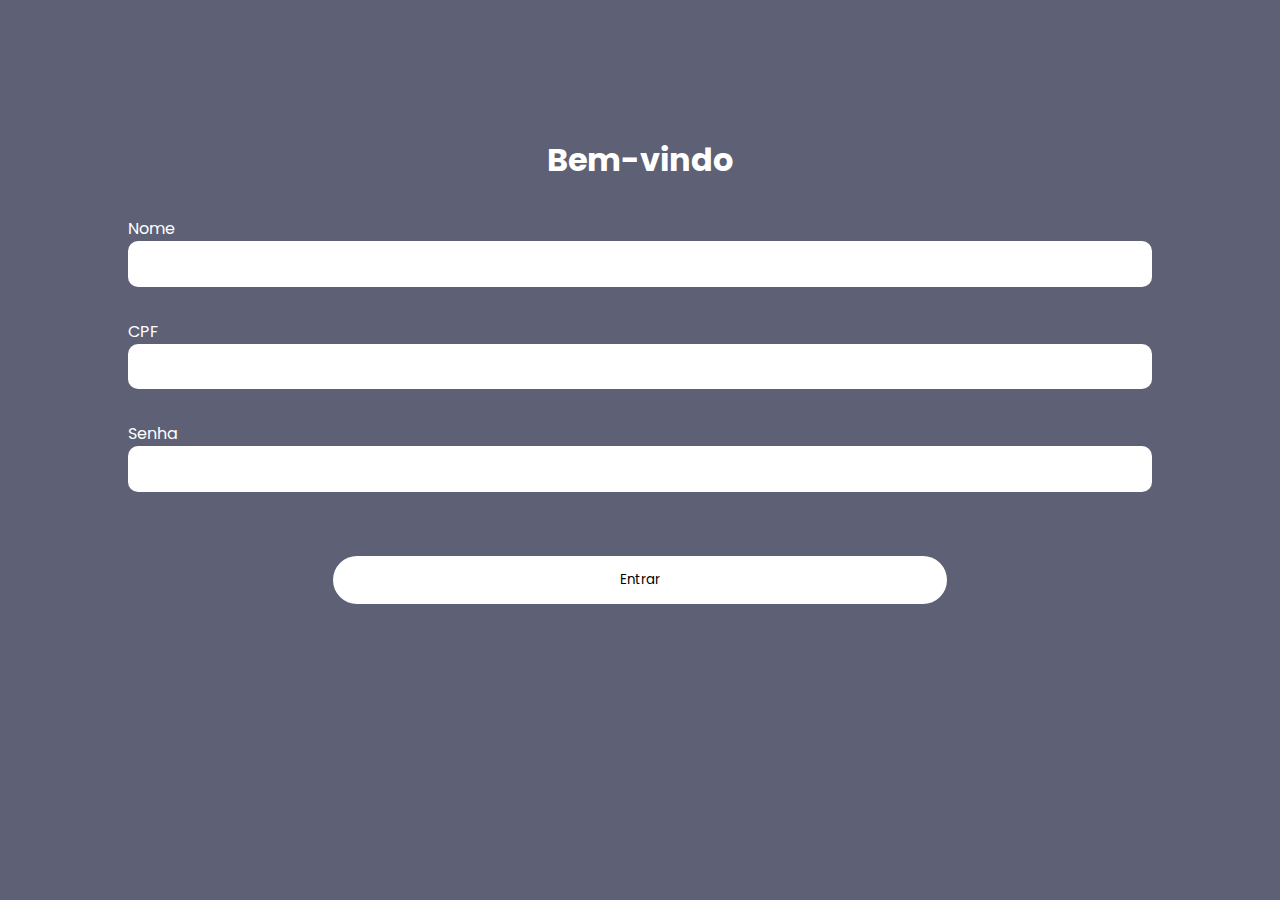
<file: index.html>
<!DOCTYPE html>
<html lang="pt-BR">
<head>
    <meta charset="UTF-8">
    <meta name="viewport" content="width=device-width, initial-scale=1.0">
    <link type="text/css" rel="stylesheet" href="estilos_gerais.css">
    <link type="text/css" rel="stylesheet" href="formulario.css">
    <title>Arborização</title>
</head>
<body>
    <h1>Bem-vindo</h1>

    <form action="">
        <label for="nome">Nome</label>
        <input id="nome" name="nome" type="text">

        <label for="cpf">CPF</label>
        <input id="cpf" name="cpf" type="text">

        <label for="senha">Senha</label>
        <input id="senha" name="senha" type="password">

        <button id="btnEnviar">Entrar</button>
    </form>

    <script src="formulario.js"></script>
</body>
</html>
</file>
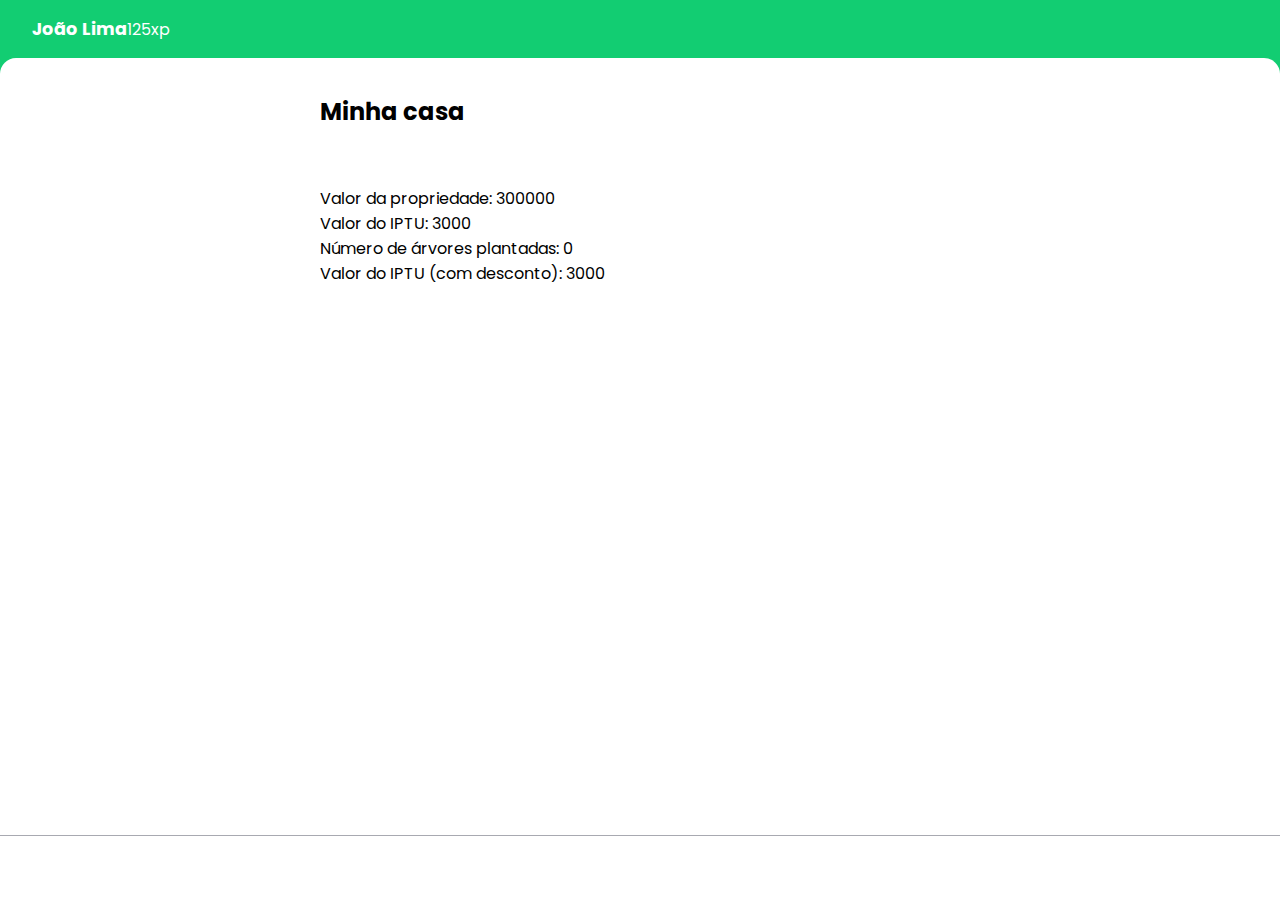
<file: perfil.html>
<!DOCTYPE html>
<html lang="en">
<head>
    <meta charset="UTF-8">
    <meta name="viewport" content="width=device-width, initial-scale=1.0">

    <link rel='stylesheet' href='https://cdn-uicons.flaticon.com/3.0.0/uicons-regular-rounded/css/uicons-regular-rounded.css'>
    <link rel="stylesheet" type="text/css" href="estilos/estilos_gerais.css">

    <title>Perfil</title>
</head>
<body>
    <header class="cabecalho">
        <div class="nome">
            <div class="imgAvatar"><i class="fi fi-rr-circle-user"></i></div>
            <h1 id="nome">João Lima</h1>
        </div>
        <div class="xp">125xp</div>
    </header>

    <main>
        <h2>Minha casa</h2>
        <h3 id="endereco"></h3>
        <span>Valor da propriedade: <span id="valor_propriedade"></span></span>
        <span>Valor do IPTU: <span id="iptu"></span></span>
        <span>Número de árvores plantadas: <span id="arvores_plantadas"></span></span>
        <span>Valor do IPTU (com desconto): <span id="iptu_desconto"></span></span>
    </main>

    <footer>
        <a href="index.html">
            <i class="fi fi-rr-home"></i>
        </a>

        <a href="ranking.html">
            <i class="fi fi-rr-trophy"></i>
        </a>

        <a href="minhas_arvores.html">
            <i class="fi fi-rr-tree-deciduous"></i>
        </a>

        <a href="perfil.html" class="selecionado">
            <i class="fi fi-rr-circle-user"></i>
        </a>
    </footer>

    <script src="scripts/perfil.js"></script>
</body>
</html>
</file>
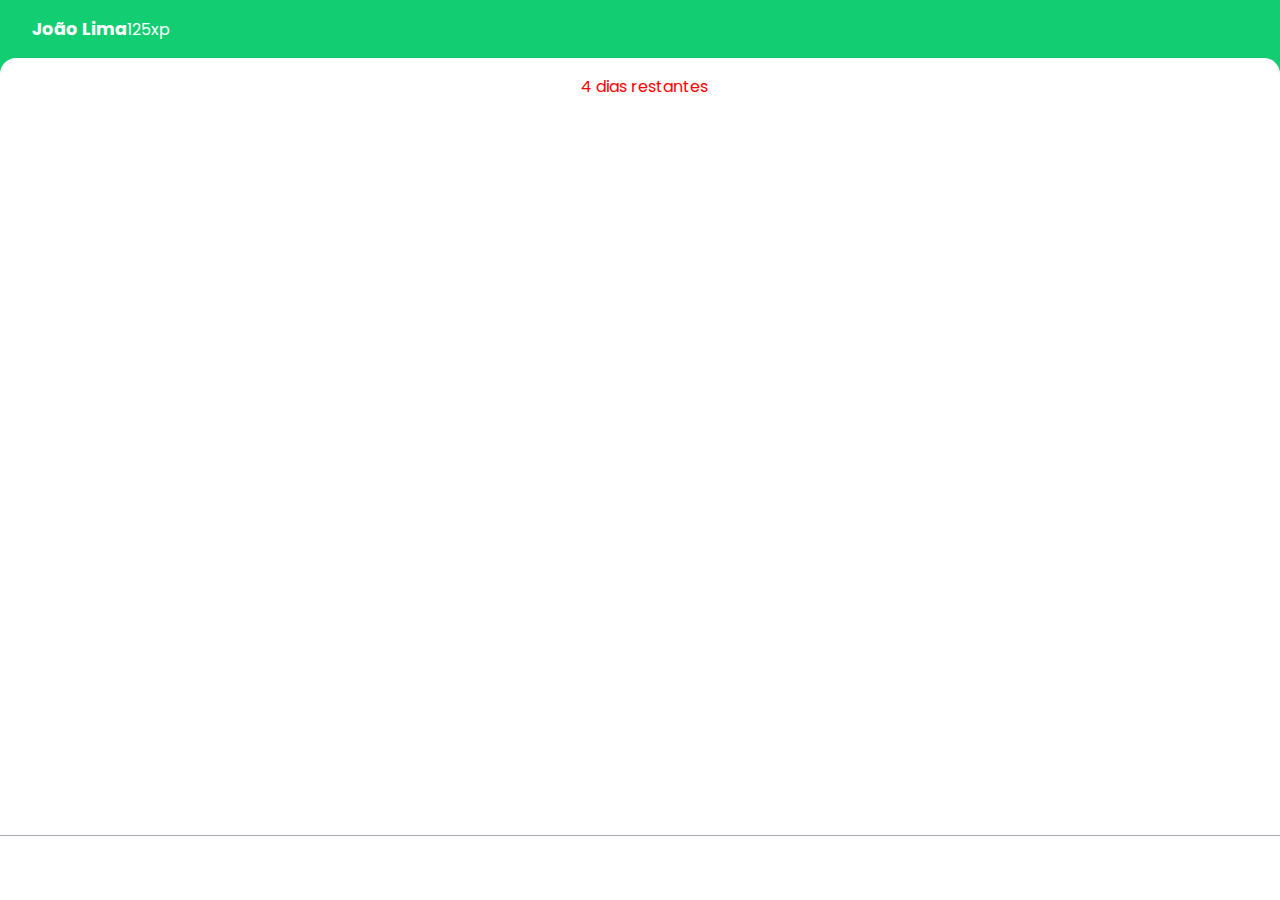
<file: ranking.html>
<!DOCTYPE html>
<html lang="en">
<head>
    <meta charset="UTF-8">
    <meta name="viewport" content="width=device-width, initial-scale=1.0">

    <link rel='stylesheet' href='https://cdn-uicons.flaticon.com/3.0.0/uicons-regular-rounded/css/uicons-regular-rounded.css'>
    <link rel="stylesheet" type="text/css" href="estilos/estilos_gerais.css">
    <link rel="stylesheet" type="text/css" href="estilos/ranking.css">

    <title>Ranking</title>
</head>
<body>
    <header class="cabecalho">
        <div class="nome">
            <div class="imgAvatar"><i class="fi fi-rr-circle-user"></i></div>
            <h1 id="nome">João Lima</h1>
        </div>
        <div class="xp">125xp</div>
    </header>

    <main>
        <div class="dataLimite">
            <i class="fi fi-rr-clock-three"></i>
            <span>4 dias restantes</span>
        </div>
        <div class="ranking"></div>

        <div class="espacoFinal"></div>
    </main>
    
    <footer>
        <a href="index.html">
            <i class="fi fi-rr-home"></i>
        </a>

        <a href="ranking.html" class="selecionado">
            <i class="fi fi-rr-trophy"></i>
        </a>

        <a href="minhas_arvores.html">
            <i class="fi fi-rr-tree-deciduous"></i>
        </a>

        <a href="perfil.html">
            <i class="fi fi-rr-circle-user"></i>
        </a>
    </footer>

    <script src="scripts/ranking.js"></script>
</body>
</html>
</file>
<file: estilos_gerais.css>
@import url('https://fonts.googleapis.com/css2?family=Poppins:ital,wght@0,100;0,200;0,300;0,400;0,500;0,600;0,700;0,800;0,900;1,100;1,200;1,300;1,400;1,500;1,600;1,700;1,800;1,900&display=swap');

:root {
    --verde: #12cd72;
    --cinza1: #fafafa;
    --cinza2: #eaeaea;
    --cinza3: #a8a9b1;
}

* {
    font-family: 'Poppins', Arial, Helvetica, sans-serif;
}

body {
    margin: 0;
}

.caixa {
    display: flex;
    background-color: var(--cinza1);
    border: 1px solid var(--cinza2);
    border-radius: 8px;
    padding: 1rem;
}
</file>
<file: formulario.css>
body {
    display: flex;
    flex-direction: column;
    align-items: center;
    justify-content: center;
    background-color: #5E6175;
    height: 100vh;
    color: white;
}

h1 {
    margin: 0;
}

form {
    display: flex;
    flex-direction: column;
    align-items: center;
    width: 80%;
    margin-bottom: 10rem;
}

    label {
        margin-top: 2rem;
        text-align: left;
        width: 100%;
    }

    input {
        width: 100%;
        padding: 0.8rem;
        box-sizing: border-box;
        border-radius: 10px;
        border: none;
    }

    button {
        margin-top: 4rem;
        height: 3rem;
        border: none;
        background-color: white;
        border-radius: 1.5rem;
        width: 60%;
    }
</file>
<file: estilos/estilos_gerais.css>
@import url('https://fonts.googleapis.com/css2?family=Poppins:ital,wght@0,100;0,200;0,300;0,400;0,500;0,600;0,700;0,800;0,900;1,100;1,200;1,300;1,400;1,500;1,600;1,700;1,800;1,900&display=swap');

:root {
    --verde: #12cd72;
    --verde2: #bbe6d1;
    --verde3: #6db492;
    --cinza1: #fafafa;
    --cinza2: #eaeaea;
    --cinza3: #a8a9b1;
    --cinza4: #2a2a2a;
}

* {
    font-family: 'Poppins', Arial, Helvetica, sans-serif;
}

body {
    margin: 0;
    position: relative;
}

/* Cabeçalho */
header {
    width: 100%;
    background-color: var(--verde);
    color: white;
    display: flex;
    align-items: center;
    box-sizing: border-box;
    padding: 1rem 1rem 2rem 1rem;
}

    .nome {
        display: flex;
        align-items: center;
        justify-content: center;
    }

        .nome .imgAvatar {
            font-size: 2rem;
            margin-right: 1rem;
        }

        .nome h1 {
            margin: 0;
            font-size: 1.1rem;
        }

    #xp {
        margin-left: auto;
    }


/* Conteúdo */
main {
    background-color: white;
    margin-top: -1rem;
    border-radius: 1rem;
    display: flex;
    flex-direction: column;
    padding: 1rem;
}

.espacoFinal {
    height: 5rem;
}

/* Estilos globais */
.none {
    display: none !important;
}

i {
    display: flex;
    justify-content: center;
    align-items: center;
}

a {
    text-decoration: none;
}


/* Barra inferior */
footer {
    position: fixed;
    width: 100%;
    bottom: 0;
    left: 0;
    display: flex;
    height: 4rem;
    background-color: white;
    display: flex;
    border-top: 1px solid var(--cinza3);
    z-index: 2;
}

footer a {
    flex: 1;
    display: flex;
    align-items: center;
    justify-content: center;
    color: var(--cinza3);
    text-decoration: none;
    font-size: 1.2rem;
}

    footer a.selecionado {
        color: black;
        font-size: 1.3rem;
    }

/* Popup */
.popup {
    display: flex;
    position: fixed;
    left: 0;
    top: 0;
    display: flex;
    align-items: flex-end;
    justify-content: center;
    width: 100%;
    height: 100%;
    z-index: 1;
}

    .popup::before {
        content: '';
        position: fixed;
        width: 100%;
        height: 100%;
        -webkit-backdrop-filter: blur(15px);
        backdrop-filter: blur(15px);
        background-color: #383a3e1f;
        z-index: -1;
    }

    .popup .mensagem {
        width: 100%;
        border-radius: 10px;
        background-color: white;
        z-index: 1;
        position: relative;
        box-sizing: border-box;
        padding: 1.5rem 2rem 6rem 2rem;
        display: flex;
        flex-direction: column;
        z-index: 2;
    }

    .popup .mensagem h3 {
        margin: 0 0 1rem 0;
        text-align: center;
    }

        .popup .mensagem button {
        background-color: var(--verde);
        color: white;
        padding: 0.5rem;
        border-radius: 10px;
        border: none;
        cursor: pointer;
        margin-top: 0.5rem;
    }

    .icon_fechar_popup {
        position: absolute;
        right: 1.5rem;
        top: 1.5rem;
        font-size: 1.3rem;
        color: var(--cinza3);
        cursor: pointer;
    }


/* Versão computador */
@media (min-width: 1025px) {
    main {
        padding: 1rem 25%;
    }

    .popup {
        align-items: center;
    }

    .popup .mensagem {
        width: 400px;
        padding: 3rem 2rem;
    }

        .popup .mensagem button {
            margin-top: 3rem;
        }
}
</file>
<file: estilos/ranking.css>
main {
    gap: 1rem;
}

.dataLimite {
    display: flex;
    align-items: center;
    justify-content: center;
    gap: 0.5rem;
    color: red;
    width: 100%;
}

.ranking {
    display: flex;
    flex-direction: column;
    width: 100%;
}

    .ranking .participante {
        display: flex;
        align-items: center;
        padding: 1rem;
        gap: 0.5rem;
        height: 3rem;
        border-top: 1px solid var(--cinza2);
    }

        .ranking .participante .posicao {
            width: 2rem;
        }

        .ranking .participante img {
            max-width: 100%;
            max-height: 100%;
            box-sizing: border-box;
            padding: 0.2rem;
        }

        .ranking .participante .xp {
            margin-left: auto;
        }
</file>
